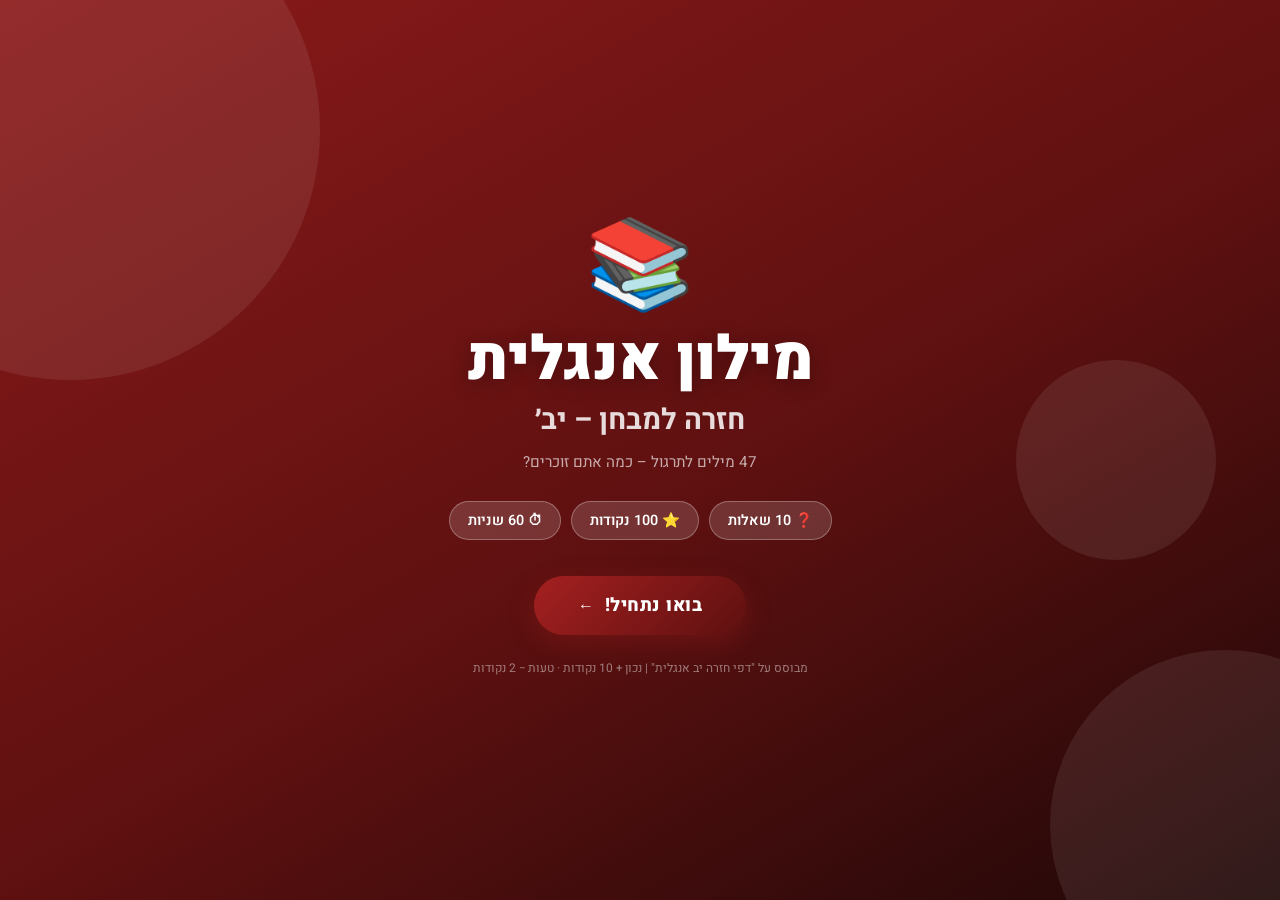
<file: index.html>
<!DOCTYPE html>
<html lang="he" dir="rtl">
<head>
  <meta charset="UTF-8" />
  <meta name="viewport" content="width=device-width, initial-scale=1.0" />
  <title>חזרה לאנגלית יב׳ – משחק מילון</title>
  <link rel="preconnect" href="https://fonts.googleapis.com" />
  <link rel="preconnect" href="https://fonts.gstatic.com" crossorigin />
  <link href="https://fonts.googleapis.com/css2?family=Heebo:wght@300;400;500;700;800;900&display=swap" rel="stylesheet" />
  <link rel="stylesheet" href="style.css" />
</head>
<body>

  <!-- ===== מסך פתיחה ===== -->
  <div id="screen-intro" class="screen active">
    <div class="intro-bg-circles">
      <div class="circle c1"></div>
      <div class="circle c2"></div>
      <div class="circle c3"></div>
    </div>
    <div class="intro-content">
      <div class="intro-logo">📚</div>
      <h1 class="intro-title">מילון אנגלית</h1>
      <p class="intro-subtitle">חזרה למבחן – יב׳</p>
      <p class="intro-desc">47 מילים לתרגול – כמה אתם זוכרים?</p>
      <div class="intro-badges">
        <span class="badge">❓ 10 שאלות</span>
        <span class="badge">⭐ 100 נקודות</span>
        <span class="badge">⏱ 60 שניות</span>
      </div>
      <button id="btn-start" class="btn-primary">
        <span>בואו נתחיל!</span>
        <span class="btn-arrow">←</span>
      </button>
      <p class="intro-credit">מבוסס על "דפי חזרה יב אנגלית" | נכון + 10 נקודות · טעות − 2 נקודות</p>
    </div>
  </div>

  <!-- ===== מסך שאלה ===== -->
  <div id="screen-question" class="screen">
    <header class="game-header">
      <div class="header-top">
        <div class="stat-group">
          <span class="stat-label">שאלה</span>
          <span class="stat-val" id="q-number">1 / 10</span>
        </div>
        <div class="stat-group timer-group">
          <span class="stat-label">⏱</span>
          <span class="stat-val" id="timer-val">60</span>
        </div>
        <div class="stat-group">
          <span class="stat-label">ניקוד</span>
          <span class="stat-val" id="score-val">0</span>
        </div>
      </div>
      <div class="progress-track">
        <div class="progress-fill" id="progress-fill"></div>
      </div>
    </header>

    <main class="question-main">
      <div class="question-card">
        <span class="q-category" id="q-category"></span>
        <p class="q-text" id="q-text"></p>
      </div>
      <div class="options-grid" id="options-grid"></div>
    </main>
  </div>

  <!-- ===== מסך משוב ===== -->
  <div id="screen-feedback" class="screen">
    <div class="feedback-card">
      <div class="fb-icon" id="fb-icon"></div>
      <h2 class="fb-title" id="fb-title"></h2>
      <p class="fb-text" id="fb-text"></p>
      <div class="fb-points" id="fb-points"></div>
      <button id="btn-next" class="btn-primary">
        <span>המשך</span>
        <span class="btn-arrow">←</span>
      </button>
    </div>
  </div>

  <!-- ===== מסך סיום ===== -->
  <div id="screen-end" class="screen">
    <div class="end-bg-circles">
      <div class="circle c1"></div>
      <div class="circle c2"></div>
    </div>
    <div class="end-content">
      <div class="end-trophy" id="end-trophy">🏆</div>
      <h2 class="end-title">סיימת את המשחק!</h2>
      <div class="end-score-wrap">
        <span class="end-score-num" id="end-score">0</span>
        <span class="end-score-label">/ 100</span>
      </div>
      <div class="end-progress-track">
        <div class="end-progress-fill" id="end-progress-fill"></div>
      </div>
      <div class="end-message" id="end-message"></div>
      <div class="end-profile" id="end-profile"></div>
      <div class="end-stats" id="end-stats"></div>
      <button id="btn-restart" class="btn-primary btn-white">
        <span>שחק שוב</span>
        <span class="btn-arrow">🔄</span>
      </button>
    </div>
  </div>

  <script src="game.js"></script>
</body>
</html>
</file>
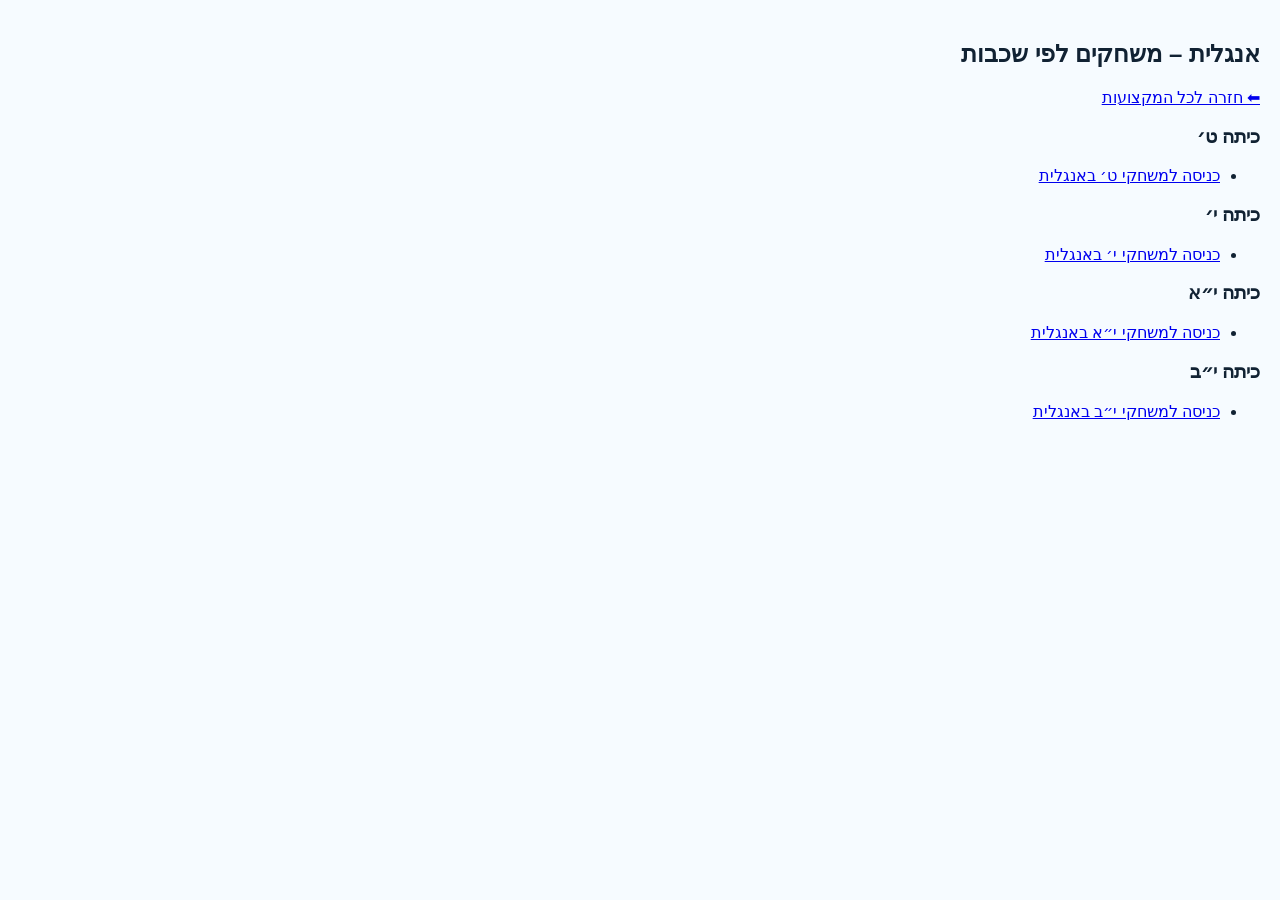
<file: english/index.html>
<!doctype html>
<html lang="he" dir="rtl">
<meta charset="utf-8">
<meta name="viewport" content="width=device-width, initial-scale=1">
<title>אנגלית - לפי שכבות</title>
<body style="font-family:Arial;background:#f6fbff;margin:0;padding:20px;color:#123">
  <h2>אנגלית – משחקים לפי שכבות</h2>
  <p><a href="../index.html">⬅ חזרה לכל המקצועות</a></p>

  <h3>כיתה ט׳</h3>
  <ul>
    <li><a href="grade9/">כניסה למשחקי ט׳ באנגלית</a></li>
  </ul>

  <h3>כיתה י׳</h3>
  <ul>
    <li><a href="grade10/">כניסה למשחקי י׳ באנגלית</a></li>
  </ul>

  <h3>כיתה י״א</h3>
  <ul>
    <li><a href="grade11/">כניסה למשחקי י״א באנגלית</a></li>
  </ul>

  <h3>כיתה י״ב</h3>
  <ul>
    <li><a href="grade12/">כניסה למשחקי י״ב באנגלית</a></li>
  </ul>
</body>
</html>
</file>
<file: style.css>
/* =====================================================
   כאן מפטפטים – המשחק | Style Sheet
   ===================================================== */

@import url('https://fonts.googleapis.com/css2?family=Heebo:wght@300;400;500;700;800;900&display=swap');

/* ---------- Reset & Base ---------- */
*, *::before, *::after { box-sizing: border-box; margin: 0; padding: 0; }

:root {
  --red:        #8B1A1A;
  --red-dark:   #5E1010;
  --red-mid:    #A52020;
  --red-light:  #C0392B;
  --gold:       #E8A020;
  --gold-light: #F5C840;
  --green:      #27AE60;
  --green-dark: #1E8449;
  --wrong:      #C0392B;
  --wrong-dark: #922B21;
  --bg:         #F5F0EB;
  --card:       #FFFFFF;
  --text:       #1A1A2E;
  --text-mid:   #444466;
  --text-soft:  #888899;
  --shadow-sm:  0 2px 8px rgba(0,0,0,0.10);
  --shadow-md:  0 6px 24px rgba(139,26,26,0.18);
  --shadow-lg:  0 16px 48px rgba(139,26,26,0.22);
  --radius-sm:  12px;
  --radius-md:  20px;
  --radius-lg:  32px;
  --radius-pill:9999px;
  --transition: 0.25s cubic-bezier(.4,0,.2,1);
}

html { font-size: 16px; }

body {
  font-family: 'Heebo', sans-serif;
  background: var(--bg);
  color: var(--text);
  direction: rtl;
  text-align: right;
  min-height: 100vh;
  overflow-x: hidden;
}

/* ---------- Screens ---------- */
.screen {
  display: none;
  min-height: 100vh;
  width: 100%;
  position: relative;
}

.screen.active {
  display: flex;
  flex-direction: column;
  align-items: center;
  justify-content: center;
  animation: screenIn 0.35s ease both;
}

@keyframes screenIn {
  from { opacity: 0; transform: translateY(18px); }
  to   { opacity: 1; transform: translateY(0); }
}

/* ---------- Shared Button ---------- */
.btn-primary {
  display: inline-flex;
  align-items: center;
  gap: 10px;
  padding: 16px 44px;
  background: linear-gradient(135deg, var(--red-mid) 0%, var(--red-dark) 100%);
  color: #fff;
  border: none;
  border-radius: var(--radius-pill);
  font-family: 'Heebo', sans-serif;
  font-size: 1.15rem;
  font-weight: 800;
  cursor: pointer;
  box-shadow: 0 8px 24px rgba(139,26,26,0.45);
  transition: var(--transition);
  letter-spacing: 0.5px;
  white-space: nowrap;
}

.btn-primary:hover {
  transform: translateY(-3px) scale(1.03);
  box-shadow: 0 14px 36px rgba(139,26,26,0.5);
}

.btn-primary:active { transform: translateY(-1px) scale(1.01); }

.btn-white {
  background: #fff;
  color: var(--red);
  box-shadow: 0 8px 24px rgba(0,0,0,0.18);
}

.btn-white:hover { box-shadow: 0 14px 36px rgba(0,0,0,0.22); }

.btn-arrow { font-size: 1rem; }

/* =====================================================
   INTRO SCREEN
   ===================================================== */
#screen-intro {
  background: linear-gradient(150deg, var(--red) 0%, var(--red-dark) 55%, #200808 100%);
  color: #fff;
  overflow: hidden;
  padding: 24px;
}

.intro-bg-circles { position: absolute; inset: 0; pointer-events: none; }

.circle {
  position: absolute;
  border-radius: 50%;
  opacity: 0.08;
  background: #fff;
}

.intro-bg-circles .c1 { width: 500px; height: 500px; top: -120px; left: -180px; }
.intro-bg-circles .c2 { width: 350px; height: 350px; bottom: -100px; right: -120px; }
.intro-bg-circles .c3 { width: 200px; height: 200px; top: 40%; right: 5%; }

.intro-content {
  position: relative;
  z-index: 1;
  text-align: center;
  max-width: 480px;
  width: 100%;
}

.intro-logo {
  font-size: 5.5rem;
  line-height: 1;
  margin-bottom: 16px;
  animation: floatY 3.5s ease-in-out infinite;
}

@keyframes floatY {
  0%, 100% { transform: translateY(0); }
  50%       { transform: translateY(-12px); }
}

.intro-title {
  font-size: clamp(2.4rem, 8vw, 3.8rem);
  font-weight: 900;
  line-height: 1.1;
  margin-bottom: 6px;
  text-shadow: 0 4px 20px rgba(0,0,0,0.3);
}

.intro-subtitle {
  font-size: clamp(1.3rem, 4vw, 1.8rem);
  font-weight: 700;
  opacity: 0.85;
  margin-bottom: 10px;
}

.intro-desc {
  font-size: 0.95rem;
  opacity: 0.65;
  margin-bottom: 28px;
  font-weight: 400;
}

.intro-badges {
  display: flex;
  gap: 10px;
  justify-content: center;
  flex-wrap: wrap;
  margin-bottom: 36px;
}

.badge {
  background: rgba(255,255,255,0.15);
  border: 1.5px solid rgba(255,255,255,0.28);
  backdrop-filter: blur(8px);
  border-radius: var(--radius-pill);
  padding: 8px 18px;
  font-size: 0.9rem;
  font-weight: 600;
}

.intro-credit {
  margin-top: 24px;
  font-size: 0.75rem;
  opacity: 0.45;
  line-height: 1.5;
}

/* =====================================================
   QUESTION SCREEN
   ===================================================== */
#screen-question {
  justify-content: flex-start;
  padding: 0;
}

#screen-question.active { display: flex; }

/* --- Header --- */
.game-header {
  width: 100%;
  background: #fff;
  padding: 14px 20px 0;
  box-shadow: var(--shadow-sm);
  position: sticky;
  top: 0;
  z-index: 20;
  flex-shrink: 0;
}

.header-top {
  display: flex;
  justify-content: space-between;
  align-items: center;
  max-width: 680px;
  margin: 0 auto 12px;
}

.stat-group {
  display: flex;
  flex-direction: column;
  align-items: center;
  gap: 2px;
  min-width: 60px;
}

.stat-label {
  font-size: 0.68rem;
  font-weight: 500;
  color: var(--text-soft);
  text-transform: uppercase;
  letter-spacing: 0.5px;
}

.stat-val {
  font-size: 1.25rem;
  font-weight: 800;
  color: var(--red);
}

.timer-group .stat-val { transition: color var(--transition); }
.timer-group .stat-val.danger { color: var(--wrong); animation: timerPulse 0.6s ease infinite; }

@keyframes timerPulse {
  0%, 100% { transform: scale(1); }
  50%       { transform: scale(1.15); }
}

.progress-track {
  height: 6px;
  background: #EDE8E3;
  border-radius: var(--radius-pill);
  overflow: hidden;
}

.progress-fill {
  height: 100%;
  background: linear-gradient(90deg, var(--red), var(--gold));
  border-radius: var(--radius-pill);
  width: 0%;
  transition: width 0.5s ease;
}

/* --- Question main --- */
.question-main {
  flex: 1;
  display: flex;
  flex-direction: column;
  align-items: center;
  padding: 24px 16px 32px;
  max-width: 700px;
  width: 100%;
  margin: 0 auto;
}

.question-card {
  background: var(--card);
  border-radius: var(--radius-md);
  padding: 28px 28px 24px;
  width: 100%;
  box-shadow: var(--shadow-md);
  margin-bottom: 20px;
  border-top: 5px solid var(--red);
}

.q-category {
  display: inline-block;
  background: linear-gradient(135deg, var(--red), var(--red-light));
  color: #fff;
  font-size: 0.8rem;
  font-weight: 700;
  padding: 5px 14px;
  border-radius: var(--radius-pill);
  margin-bottom: 16px;
  letter-spacing: 0.5px;
}

.q-text {
  font-size: clamp(1.05rem, 3vw, 1.3rem);
  font-weight: 700;
  line-height: 1.6;
  color: var(--text);
}

/* --- Options --- */
.options-grid {
  display: grid;
  grid-template-columns: 1fr 1fr;
  gap: 12px;
  width: 100%;
}

.opt-btn {
  background: var(--card);
  border: 2px solid #E5E0DA;
  border-radius: var(--radius-sm);
  padding: 16px 14px;
  font-family: 'Heebo', sans-serif;
  font-size: 0.95rem;
  font-weight: 500;
  color: var(--text);
  cursor: pointer;
  text-align: right;
  direction: rtl;
  line-height: 1.45;
  transition: var(--transition);
  box-shadow: var(--shadow-sm);
  display: flex;
  align-items: flex-start;
  gap: 10px;
  position: relative;
}

.opt-label {
  flex-shrink: 0;
  width: 30px;
  height: 30px;
  border-radius: 50%;
  background: var(--red);
  color: #fff;
  font-size: 0.82rem;
  font-weight: 800;
  display: flex;
  align-items: center;
  justify-content: center;
  transition: var(--transition);
}

.opt-text { flex: 1; }

.opt-btn:hover:not(:disabled) {
  border-color: var(--red);
  transform: translateY(-2px);
  box-shadow: 0 8px 24px rgba(139,26,26,0.18);
}

.opt-btn:hover:not(:disabled) .opt-label { transform: scale(1.1); }

.opt-btn.correct {
  background: var(--green);
  border-color: var(--green-dark);
  color: #fff;
  transform: scale(1.02);
  box-shadow: 0 8px 24px rgba(39,174,96,0.35);
}

.opt-btn.correct .opt-label { background: var(--green-dark); }

.opt-btn.wrong {
  background: var(--wrong);
  border-color: var(--wrong-dark);
  color: #fff;
}

.opt-btn.wrong .opt-label { background: var(--wrong-dark); }

.opt-btn:disabled { cursor: not-allowed; }
.opt-btn.locked:not(.correct):not(.wrong) { opacity: 0.45; }

/* =====================================================
   FEEDBACK SCREEN
   ===================================================== */
#screen-feedback {
  background: linear-gradient(160deg, #FBF7F2 0%, #F0E8E0 100%);
  padding: 24px;
}

.feedback-card {
  background: var(--card);
  border-radius: var(--radius-lg);
  padding: 44px 36px 40px;
  max-width: 480px;
  width: 100%;
  text-align: center;
  box-shadow: var(--shadow-lg);
}

.fb-icon {
  font-size: 5rem;
  line-height: 1;
  margin-bottom: 16px;
  animation: bounceIn 0.5s cubic-bezier(0.68,-0.55,0.265,1.55) both;
}

@keyframes bounceIn {
  0%   { transform: scale(0) rotate(-15deg); opacity: 0; }
  70%  { transform: scale(1.1) rotate(5deg); }
  100% { transform: scale(1) rotate(0); opacity: 1; }
}

.fb-title {
  font-size: 1.9rem;
  font-weight: 900;
  margin-bottom: 14px;
  color: var(--text);
}

.fb-text {
  font-size: 1rem;
  line-height: 1.75;
  color: var(--text-mid);
  margin-bottom: 24px;
  background: #FAF6F2;
  border-radius: var(--radius-sm);
  padding: 18px 20px;
  border-right: 4px solid var(--red);
}

.fb-points {
  display: inline-block;
  padding: 12px 32px;
  border-radius: var(--radius-pill);
  font-size: 1.25rem;
  font-weight: 800;
  margin-bottom: 28px;
  background: linear-gradient(135deg, var(--gold), #C47A10);
  color: #fff;
  box-shadow: 0 6px 20px rgba(232,160,32,0.4);
  animation: popIn 0.4s 0.1s cubic-bezier(0.68,-0.55,0.265,1.55) both;
}

.fb-points.miss {
  background: linear-gradient(135deg, #7F8C8D, #5D6D7E);
  box-shadow: 0 6px 20px rgba(0,0,0,0.15);
}

@keyframes popIn {
  0%   { transform: scale(0); opacity: 0; }
  100% { transform: scale(1); opacity: 1; }
}

/* =====================================================
   END SCREEN
   ===================================================== */
#screen-end {
  background: linear-gradient(150deg, var(--red) 0%, var(--red-dark) 55%, #200808 100%);
  color: #fff;
  overflow: hidden;
  padding: 32px 24px;
}

.end-bg-circles { position: absolute; inset: 0; pointer-events: none; }
.end-bg-circles .c1 { width: 400px; height: 400px; bottom: -100px; left: -150px; }
.end-bg-circles .c2 { width: 280px; height: 280px; top: -60px; right: -80px; }

.end-content {
  position: relative;
  z-index: 1;
  text-align: center;
  max-width: 480px;
  width: 100%;
}

.end-trophy {
  font-size: 6rem;
  line-height: 1;
  margin-bottom: 12px;
  animation: floatY 3.5s ease-in-out infinite;
}

.end-title {
  font-size: clamp(1.6rem, 5vw, 2.4rem);
  font-weight: 900;
  margin-bottom: 20px;
  opacity: 0.95;
}

.end-score-wrap {
  display: flex;
  align-items: baseline;
  justify-content: center;
  gap: 8px;
  margin-bottom: 20px;
}

.end-score-num {
  font-size: clamp(4rem, 14vw, 6rem);
  font-weight: 900;
  color: var(--gold-light);
  line-height: 1;
  text-shadow: 0 4px 20px rgba(0,0,0,0.25);
}

.end-score-label {
  font-size: 1.6rem;
  opacity: 0.6;
  font-weight: 700;
}

.end-progress-track {
  height: 10px;
  background: rgba(255,255,255,0.2);
  border-radius: var(--radius-pill);
  overflow: hidden;
  margin-bottom: 28px;
}

.end-progress-fill {
  height: 100%;
  background: linear-gradient(90deg, var(--gold), var(--gold-light));
  border-radius: var(--radius-pill);
  width: 0%;
  transition: width 1.2s cubic-bezier(.4,0,.2,1);
}

.end-message {
  font-size: 1.4rem;
  font-weight: 800;
  margin-bottom: 12px;
}

.end-profile {
  font-size: 0.95rem;
  line-height: 1.7;
  opacity: 0.82;
  margin-bottom: 20px;
  background: rgba(255,255,255,0.12);
  border-radius: var(--radius-md);
  padding: 16px 20px;
}

.end-stats {
  display: flex;
  justify-content: center;
  gap: 16px;
  margin-bottom: 28px;
  flex-wrap: wrap;
}

.end-stat {
  display: flex;
  flex-direction: column;
  align-items: center;
  gap: 4px;
  background: rgba(255,255,255,0.12);
  border-radius: var(--radius-sm);
  padding: 12px 20px;
}

.end-stat-num {
  font-size: 1.8rem;
  font-weight: 900;
  color: var(--gold-light);
}

.end-stat-label {
  font-size: 0.78rem;
  opacity: 0.7;
  font-weight: 500;
}

/* =====================================================
   RESPONSIVE
   ===================================================== */
@media (max-width: 520px) {
  .options-grid { grid-template-columns: 1fr; }
  .question-card { padding: 20px 18px; }
  .feedback-card { padding: 32px 22px 30px; }
  .intro-badges .badge { font-size: 0.82rem; padding: 7px 14px; }
}

@media (min-width: 900px) {
  .question-main { padding: 32px 24px 40px; }
  .opt-btn { font-size: 1rem; }
}
</file>
